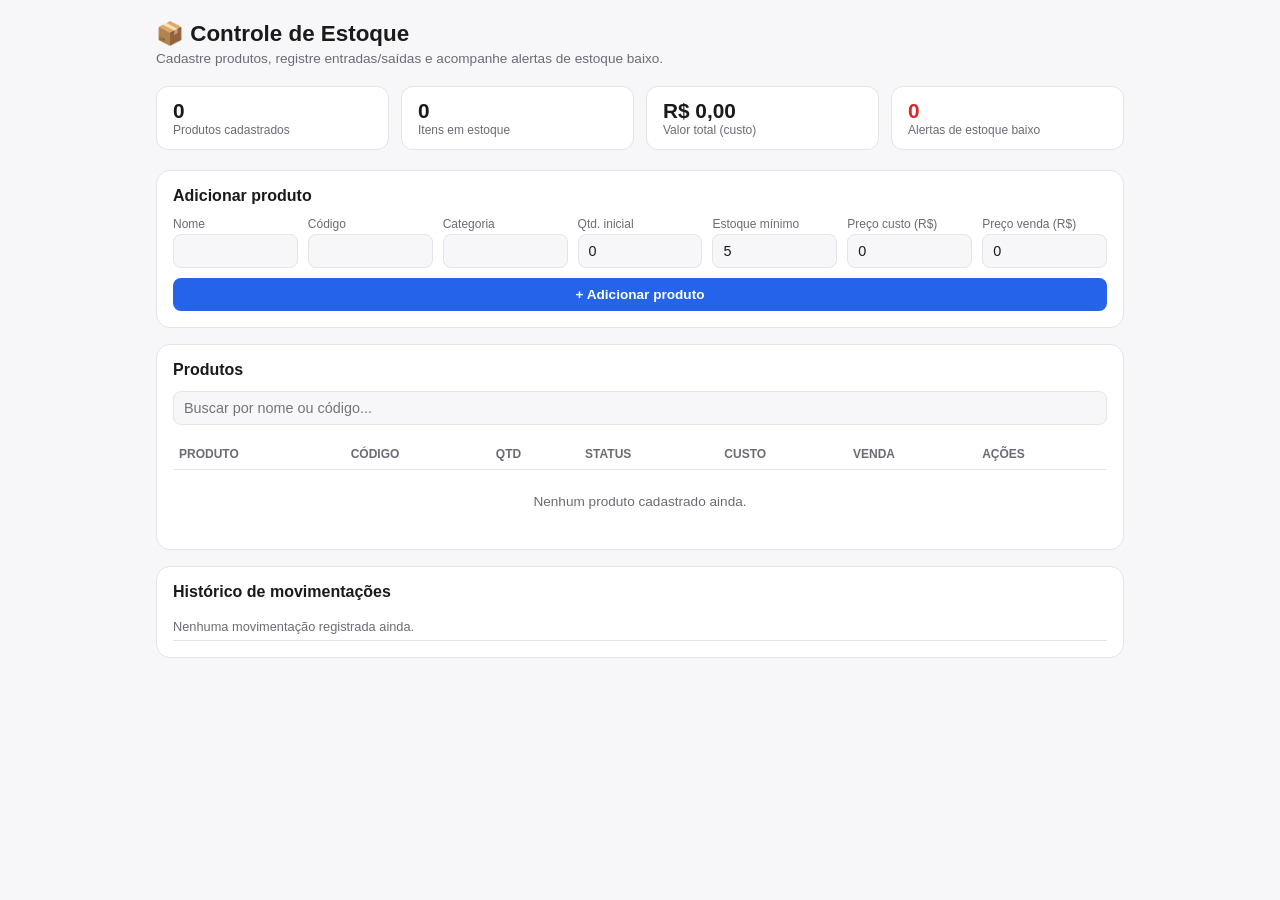
<file: index.html>
<!DOCTYPE html>
<html lang="pt-BR">
<head>
<meta charset="UTF-8">
<meta name="viewport" content="width=device-width, initial-scale=1, viewport-fit=cover">
<title>Controle de Estoque</title>
<link rel="stylesheet" href="style.css">
</head>
<body>
<div class="wrap">
  <h1>📦 Controle de Estoque</h1>
  <p class="sub">Cadastre produtos, registre entradas/saídas e acompanhe alertas de estoque baixo.</p>

  <div class="summary" id="summary"></div>

  <div class="card">
    <h2 id="form-titulo">Adicionar produto</h2>
    <form id="form-produto">
      <input type="hidden" id="f-id">
      <div><label>Nome</label><input id="f-nome" required></div>
      <div><label>Código</label><input id="f-codigo"></div>
      <div><label>Categoria</label><input id="f-categoria"></div>
      <div><label id="f-qtd-label">Qtd. inicial</label><input id="f-qtd" type="number" min="0" value="0" required></div>
      <div><label>Estoque mínimo</label><input id="f-min" type="number" min="0" value="5"></div>
      <div><label>Preço custo (R$)</label><input id="f-custo" type="number" step="0.01" min="0" value="0"></div>
      <div><label>Preço venda (R$)</label><input id="f-venda" type="number" step="0.01" min="0" value="0"></div>
      <button type="submit" class="btn-primary" id="f-submit">+ Adicionar produto</button>
      <button type="button" class="btn-primary" id="f-cancelar" style="display:none;background:var(--muted);">Cancelar edição</button>
    </form>
  </div>

  <div class="card">
    <h2>Produtos</h2>
    <div class="toolbar">
      <input id="busca" placeholder="Buscar por nome ou código...">
    </div>
    <div class="tbl-wrap">
      <table>
        <thead><tr>
          <th>Produto</th><th>Código</th><th>Qtd</th><th>Status</th>
          <th>Custo</th><th>Venda</th><th>Ações</th>
        </tr></thead>
        <tbody id="tbody"></tbody>
      </table>
    </div>
    <div id="empty" class="empty" style="display:none;">Nenhum produto cadastrado ainda.</div>
  </div>

  <div class="card">
    <h2>Histórico de movimentações</h2>
    <div class="log" id="log"></div>
  </div>
</div>

<script src="script.js"></script>
</body>
</html>
</file>
<file: style.css>
:root{
  --bg:#f7f7fa; --card:#fff; --text:#1a1a1a; --muted:#6b6b76;
  --border:#e4e4ea; --accent:#2563eb; --accent-d:#1d4ed8;
  --danger:#dc2626; --danger-bg:#fef2f2; --ok:#16a34a; --ok-bg:#f0fdf4;
  box-sizing:border-box;
  padding-top:env(safe-area-inset-top,0px);
  padding-bottom:env(safe-area-inset-bottom,0px);
}
@media (prefers-color-scheme: dark){
  :root:not([data-theme="light"]){
    --bg:#111114; --card:#1a1a1e; --text:#f0f0f2; --muted:#9a9aa2;
    --border:#2c2c33; --danger-bg:#2a1414; --ok-bg:#0f2317;
  }
}
:root[data-theme="dark"]{
  --bg:#111114; --card:#1a1a1e; --text:#f0f0f2; --muted:#9a9aa2;
  --border:#2c2c33; --danger-bg:#2a1414; --ok-bg:#0f2317;
}
html{scroll-padding-top:env(safe-area-inset-top,0px);}
*{box-sizing:border-box;}
body{
  margin:0; background:var(--bg); color:var(--text);
  font-family:-apple-system,BlinkMacSystemFont,"Segoe UI",Roboto,sans-serif;
  min-height:100%;
}
.wrap{max-width:1000px; margin:0 auto; padding:20px 16px 60px;}
h1{font-size:1.4rem; margin:0 0 4px;}
.sub{color:var(--muted); font-size:.85rem; margin:0 0 20px;}
.summary{display:flex; gap:12px; flex-wrap:wrap; margin-bottom:20px;}
.stat{background:var(--card); border:1px solid var(--border); border-radius:12px; padding:12px 16px; flex:1; min-width:130px;}
.stat .n{font-size:1.3rem; font-weight:700;}
.stat .l{font-size:.75rem; color:var(--muted);}
.stat.alert .n{color:var(--danger);}
.card{background:var(--card); border:1px solid var(--border); border-radius:14px; padding:16px; margin-bottom:16px;}
.card h2{font-size:1rem; margin:0 0 12px;}
form{display:grid; grid-template-columns:repeat(auto-fit,minmax(120px,1fr)); gap:10px;}
label{font-size:.75rem; color:var(--muted); display:block; margin-bottom:3px;}
input,select{
  width:100%; padding:8px 10px; border:1px solid var(--border); border-radius:8px;
  background:var(--bg); color:var(--text); font-size:.9rem;
}
button{
  cursor:pointer; border:none; border-radius:8px; padding:9px 14px;
  font-size:.85rem; font-weight:600;
}
.btn-primary{background:var(--accent); color:#fff; grid-column:1/-1;}
.btn-primary:hover{background:var(--accent-d);}
.toolbar{display:flex; gap:10px; margin-bottom:14px; flex-wrap:wrap;}
.toolbar input{flex:1; min-width:180px;}
table{width:100%; border-collapse:collapse; font-size:.85rem;}
.tbl-wrap{overflow-x:auto;}
th,td{padding:8px 6px; text-align:left; border-bottom:1px solid var(--border); white-space:nowrap;}
th{color:var(--muted); font-weight:600; font-size:.75rem; text-transform:uppercase;}
tr.low td:first-child{border-left:3px solid var(--danger);}
.badge{padding:2px 8px; border-radius:99px; font-size:.7rem; font-weight:600;}
.badge.low{background:var(--danger-bg); color:var(--danger);}
.badge.ok{background:var(--ok-bg); color:var(--ok);}
.actions{display:flex; gap:4px;}
.actions button{padding:5px 8px; font-size:.75rem;}
.btn-add{background:var(--ok-bg); color:var(--ok);}
.btn-edit{background:var(--border); color:var(--text);}
.btn-sub{background:var(--danger-bg); color:var(--danger);}
.btn-del{background:transparent; color:var(--muted);}
.empty{text-align:center; color:var(--muted); padding:24px; font-size:.85rem;}
.log{max-height:180px; overflow-y:auto; font-size:.8rem;}
.log div{padding:6px 0; border-bottom:1px solid var(--border); color:var(--muted);}
.log span{color:var(--text); font-weight:600;}
</file>
